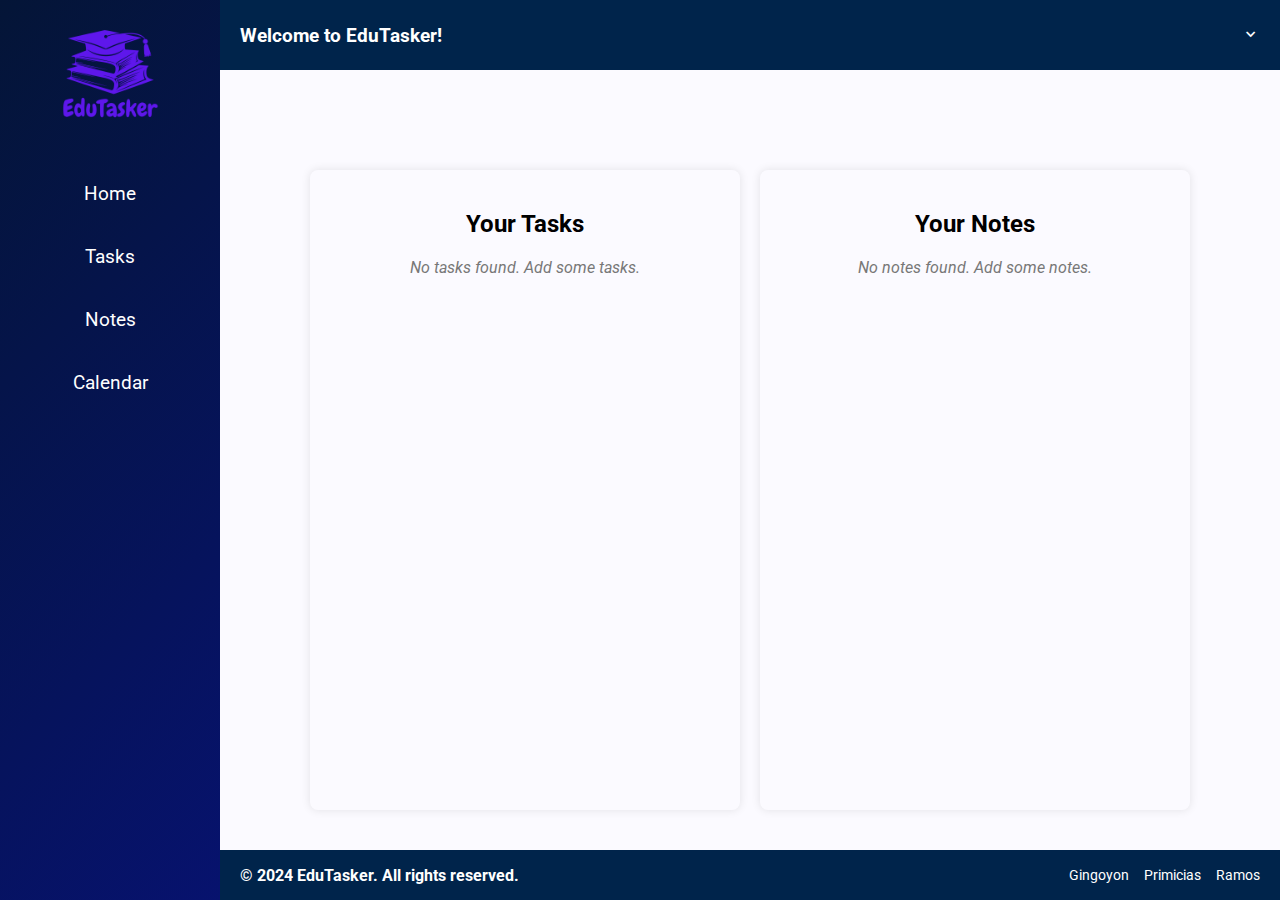
<file: index.html>
<!DOCTYPE html>
<html lang="en">
<head>
    <meta charset="UTF-8">
    <meta name="viewport" content="width=device-width, initial-scale=1.0">
    <title>EduTasker</title>
    <link rel="stylesheet" href="https://unpkg.com/boxicons@latest/css/boxicons.min.css">
    <link href="https://fonts.googleapis.com/css2?family=Roboto:wght@400;500;700&display=swap" rel="stylesheet">
    <link rel="stylesheet" href="css/index.css">
    <script type="text/javascript" src="js/main.js"></script>
</head>

<body>

    <!---------- Left Header ---------->
    <header class="left-header">
        <a class="logo">
            <img src="pic/edutasker.png">
        </a>

        <ul class="navbar">
            <li><a href="#home">Home</a></li>
            <li><a href="tasks.html">Tasks</a></li>
            <li><a href="notes.html">Notes</a></li>
            <li><a href="calendar.html">Calendar</a></li>
        </ul>
    </header>

    <!---------- Top Header ---------->
    <header class="top-header">
        <div class="welcome-message">
            <h1>Welcome to EduTasker!</h1>
        </div>
        <div class="user-menu">
            <div class="user-dropdown">
                <span class="username">
                  <?php
                  session_start();
                  echo isset($_SESSION['username']) ? htmlspecialchars($_SESSION['username']) : 'Guest';
                  ?>
                  <i class='bx bx-chevron-down'></i>
                </span>
                <ul class="dropdown-menu">
                    <li><a href="settings.html">Settings</a></li>
                    <li><a href="logout.php">Logout</a></li>
                </ul>
            </div>
        </div>
    </header>

    <!---------- Content ---------->
    <div class="content-wrapper">
        <!-- Your Tasks Container -->
        <div class="task-list">
            <h2>Your Tasks</h2>
            <ul id="taskDisplay">
                <!-- Tasks will appear here -->
                <li id="noTasksMessage">No tasks found. Add some tasks.</li>
            </ul>
        </div>
    
        <!-- Your Notes Container -->
        <div class="note-list">
            <h2>Your Notes</h2>
            <ul id="noteDisplay">
                <!-- Notes will appear here -->
                <li id="noNotesMessage">No notes found. Add some notes.</li>
            </ul>
        </div>
    </div>
    

    <!---------- Footer ---------->
    <footer class="top-footer">
        <div class="footer-message">
            <h1>&copy; 2024 EduTasker. All rights reserved.</h1>
        </div>
        <div class="footer-names">
            <a>Gingoyon</a>
            <a>Primicias</a>
            <a>Ramos</a>
        </div>
    </footer>
    
</body>
</html>
</file>
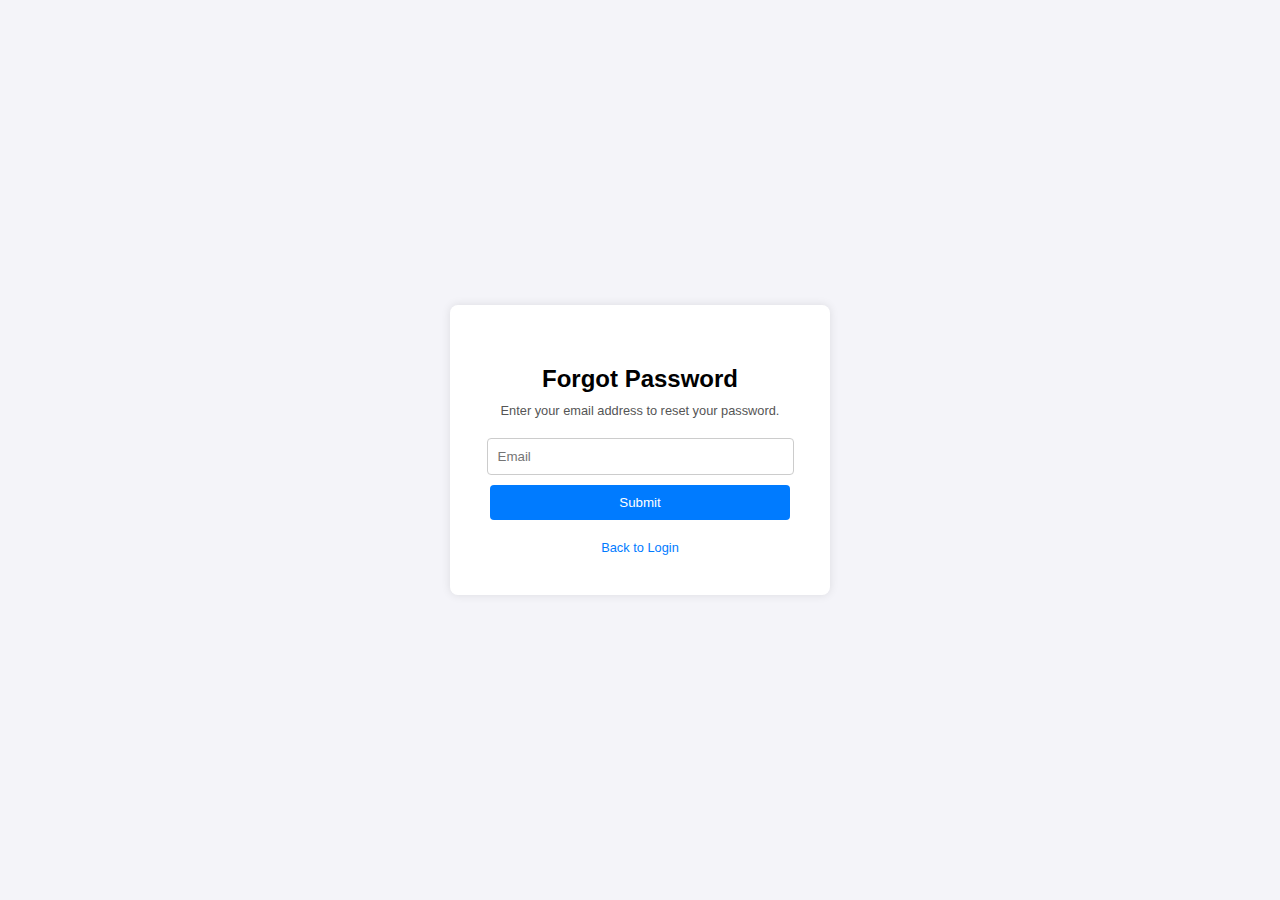
<file: forgot.html>
<!DOCTYPE html>
<html lang="en">
<head>
  <meta charset="UTF-8">
  <meta name="viewport" content="width=device-width, initial-scale=1.0">
  <title>Forgot Password - EduTasker</title>
  <link rel="stylesheet" href="css/forgot.css">
</head>
<body>
  <div class="login-container">
    <h2>Forgot Password</h2>
    <p>Enter your email address to reset your password.</p>
    <form action="forgot_password.php" method="POST">
      <input type="email" name="email" placeholder="Email" required>
      <button type="submit">Submit</button>
    </form>
    <p><a href="login.html">Back to Login</a></p>
  </div>
</body>
</html>
</file>
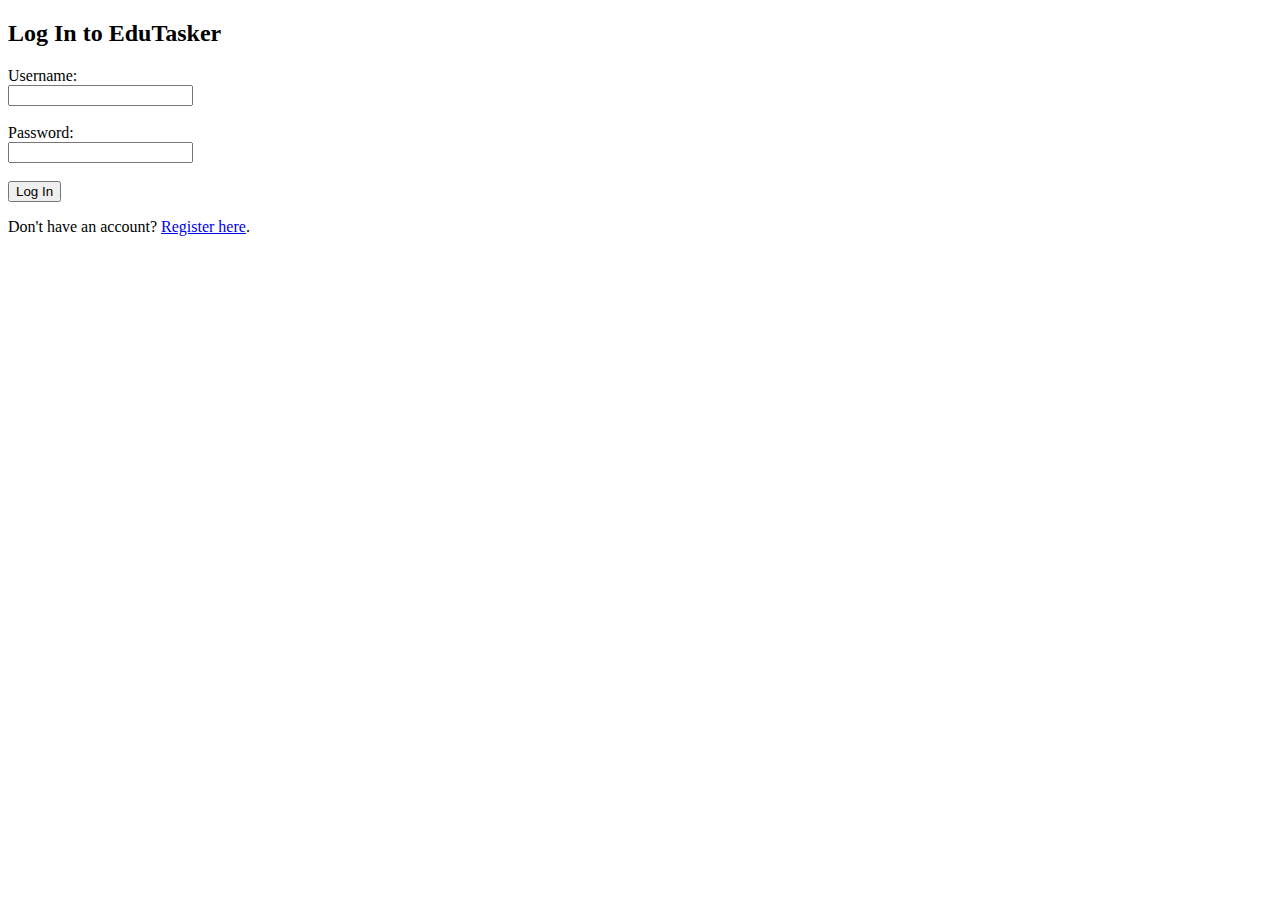
<file: login.html>
<!DOCTYPE html>
<html lang="en">
<head>
    <meta charset="UTF-8">
    <meta name="viewport" content="width=device-width, initial-scale=1.0">
    <title>Login - EduTasker</title>
</head>
<body>
    <h2>Log In to EduTasker</h2>
    <form action="php/login.php" method="POST">
        <label for="username">Username:</label><br>
        <input type="text" id="username" name="username" required><br><br>

        <label for="password">Password:</label><br>
        <input type="password" id="password" name="password" required><br><br>

        <button type="submit">Log In</button>
    </form>
    <p>Don't have an account? <a href="register.html">Register here</a>.</p>
</body>
</html>
</file>
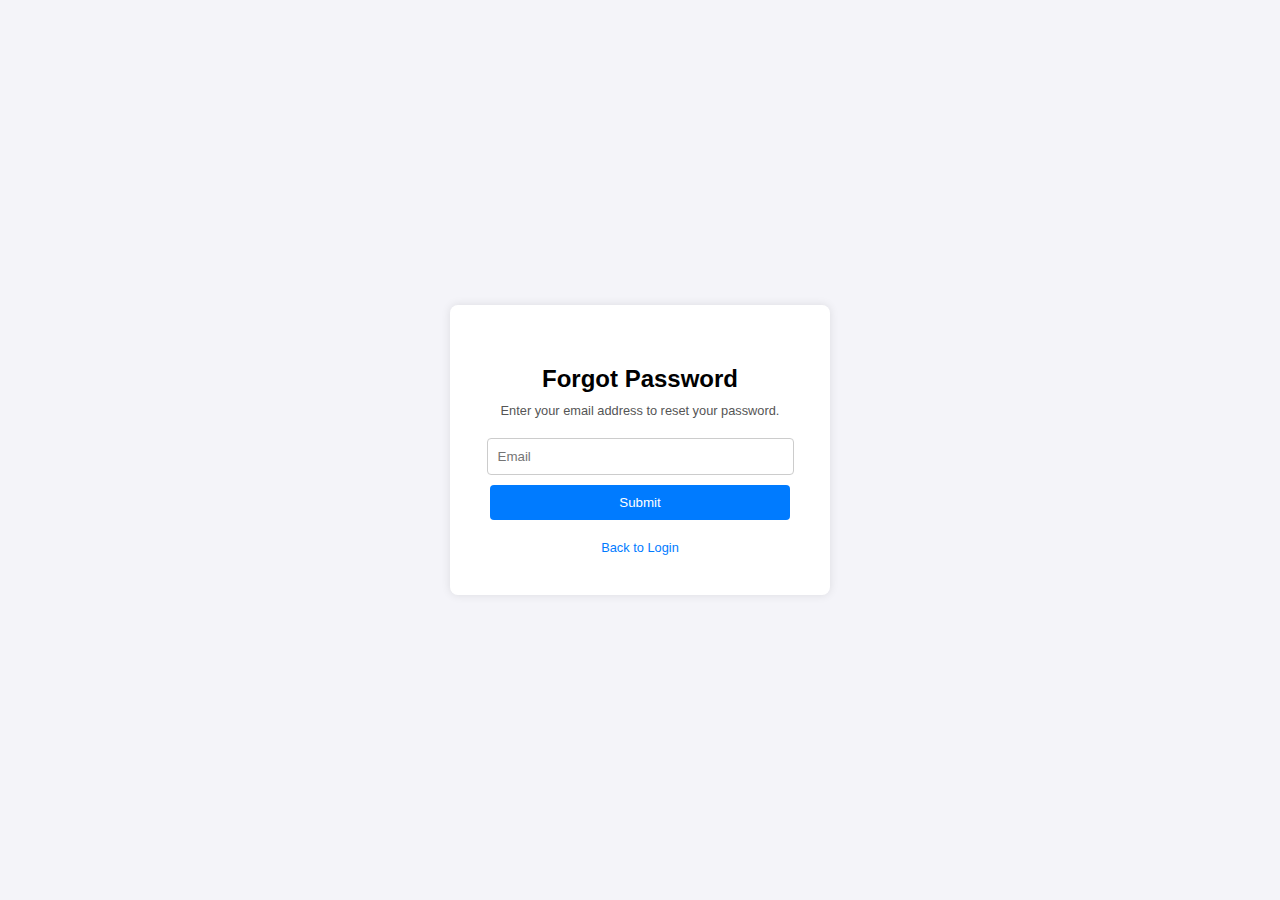
<file: LR_Forgot.html>
<!DOCTYPE html>
<html lang="en">
<head>
  <meta charset="UTF-8">
  <meta name="viewport" content="width=device-width, initial-scale=1.0">
  <title>Forgot Password - EduTasker</title>
  <link rel="stylesheet" href="css/LR_Forgot.css">
</head>
<body>
  <div class="login-container">
    <h2>Forgot Password</h2>
    <p>Enter your email address to reset your password.</p>
    <form action="LR_Forgot.php" method="POST">
      <input type="email" name="email" placeholder="Email" required>
      <button type="submit">Submit</button>
    </form>
    <p><a href="LR_Login.html">Back to Login</a></p>
  </div>
</body>
</html>
</file>
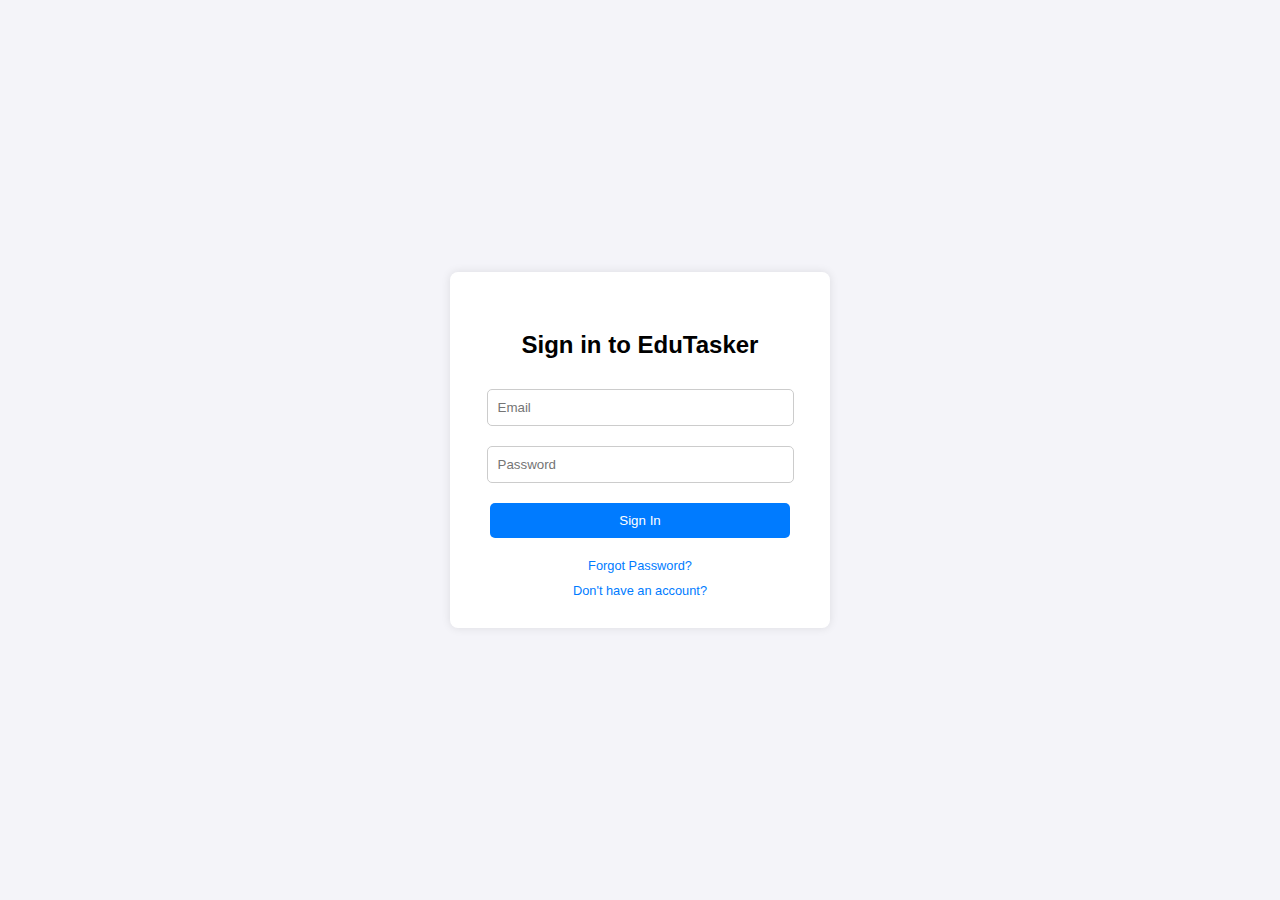
<file: LR_Login.html>
<!DOCTYPE html>
<html lang="en">
<head>
  <meta charset="UTF-8">
  <meta name="viewport" content="width=device-width, initial-scale=1.0">
  <title>Login - EduTasker</title>
  <link rel="stylesheet" href="css/LR_Login.css">
</head>
<body>
  <div class="login-container">
    <h2>Sign in to EduTasker</h2>
    <form action="LR_Login.php" method="POST">
      <input type="email" name="email" placeholder="Email" required>
      <input type="password" name="password" placeholder="Password" required>
      <button type="submit">Sign In</button>
    </form>
    <a href="LR_Forgot.html">Forgot Password?</a>
    <a href="LR_Register.html">Don't have an account?</a>
  </div>
</body>
</html>
</file>
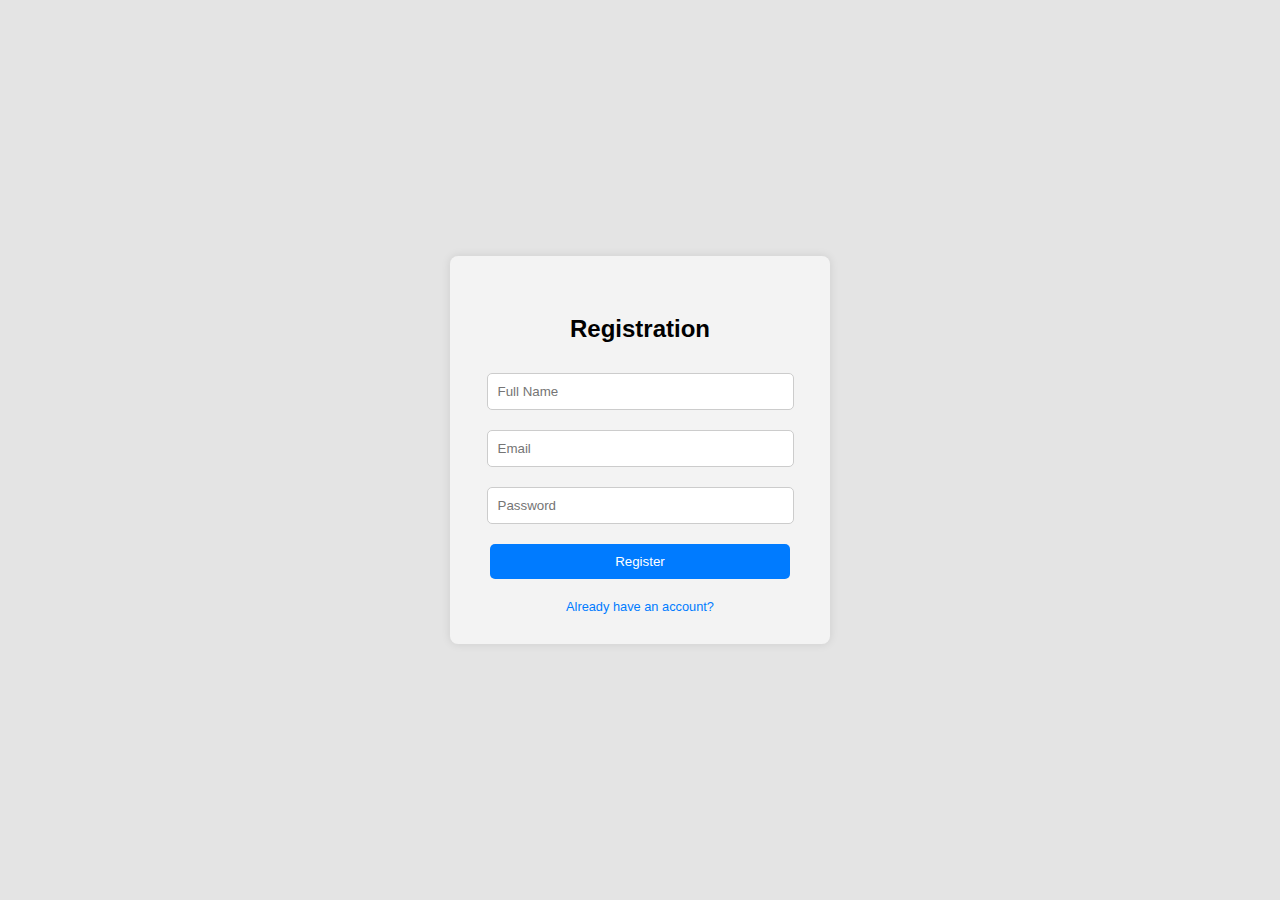
<file: LR_Register.html>
<!DOCTYPE html>
<html lang="en">
<head>
  <meta charset="UTF-8">
  <meta name="viewport" content="width=device-width, initial-scale=1.0">
  <title>Register - EduTasker</title>
  <link rel="stylesheet" href="css/LR_Register.css">
</head>
<body>
  <div class="login-container">
    <h2>Registration</h2>
    <form action="LR_Register.php" method="POST">
      <input type="text" name="name" placeholder="Full Name" required>
      <input type="email" name="email" placeholder="Email" required>
      <input type="password" name="password" placeholder="Password" required>
      <button type="submit">Register</button>
    </form>
    <a href="LR_Login.html">Already have an account?</a>
  </div>
</body>
</html>
</file>
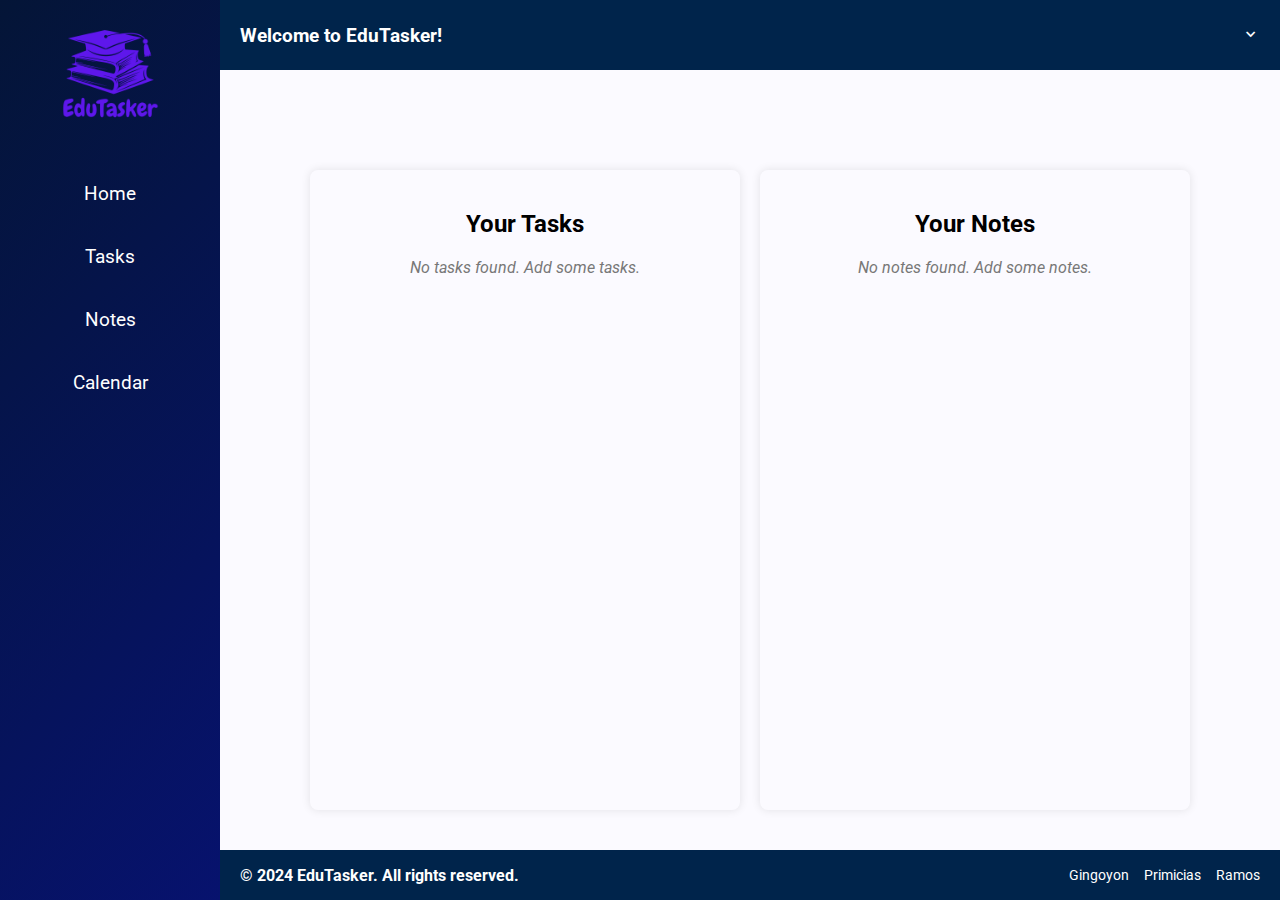
<file: MAIN_Index.html>
<!DOCTYPE html>
<html lang="en">
<head>
    <meta charset="UTF-8">
    <meta name="viewport" content="width=device-width, initial-scale=1.0">
    <title>EduTasker</title>
    <link rel="stylesheet" href="https://unpkg.com/boxicons@latest/css/boxicons.min.css">
    <link href="https://fonts.googleapis.com/css2?family=Roboto:wght@400;500;700&display=swap" rel="stylesheet">
    <link rel="stylesheet" href="css/MAIN_Index.css">
    <script type="text/javascript" src="js/main.js"></script>
</head>

<body>

    <!---------- Left Header ---------->

    <header class="left-header">
        <a class="logo">
            <img src="pic/edutasker.png">
        </a>

        <ul class="navbar">
            <li><a href="#home">Home</a></li>
            <li><a href="MAIN_Tasks.html">Tasks</a></li>
            <li><a href="MAIN_Notes.html">Notes</a></li>
            <li><a href="MAIN_Calendar.html">Calendar</a></li>
        </ul>
    </header>

    <!---------- Top Header ---------->

    <header class="top-header">
        <div class="welcome-message">
            <h1>Welcome to EduTasker!</h1>
        </div>
        <div class="user-menu">
            <div class="user-dropdown">
                <span class="username">
                  <?php
                  session_start();
                  echo isset($_SESSION['username']) ? htmlspecialchars($_SESSION['username']) : 'Guest';
                  ?>
                  <i class='bx bx-chevron-down'></i>
                </span>
                <ul class="dropdown-menu">
                    <li><a href="MAIN_Settings.html">Settings</a></li>
                    <li><a href="MAIN_Logout.php">Logout</a></li>
                </ul>
            </div>
        </div>
    </header>

    <!---------- Content ---------->

    <div class="content-wrapper">
        <!-- Your Tasks Container -->
        <div class="task-list">
            <h2>Your Tasks</h2>
            <ul id="taskDisplay">
                <!-- Tasks will appear here -->
                <li id="noTasksMessage">No tasks found. Add some tasks.</li>
            </ul>
        </div>
    
        <!-- Your Notes Container -->

        <div class="note-list">
            <h2>Your Notes</h2>
            <ul id="noteDisplay">
                <!-- Notes will appear here -->
                <li id="noNotesMessage">No notes found. Add some notes.</li>
            </ul>
        </div>
    </div>
    

    <!---------- Footer ---------->
    
    <footer class="top-footer">
        <div class="footer-message">
            <h1>&copy; 2024 EduTasker. All rights reserved.</h1>
        </div>
        <div class="footer-names">
            <a>Gingoyon</a>
            <a>Primicias</a>
            <a>Ramos</a>
        </div>
    </footer>
    
</body>
</html>
</file>
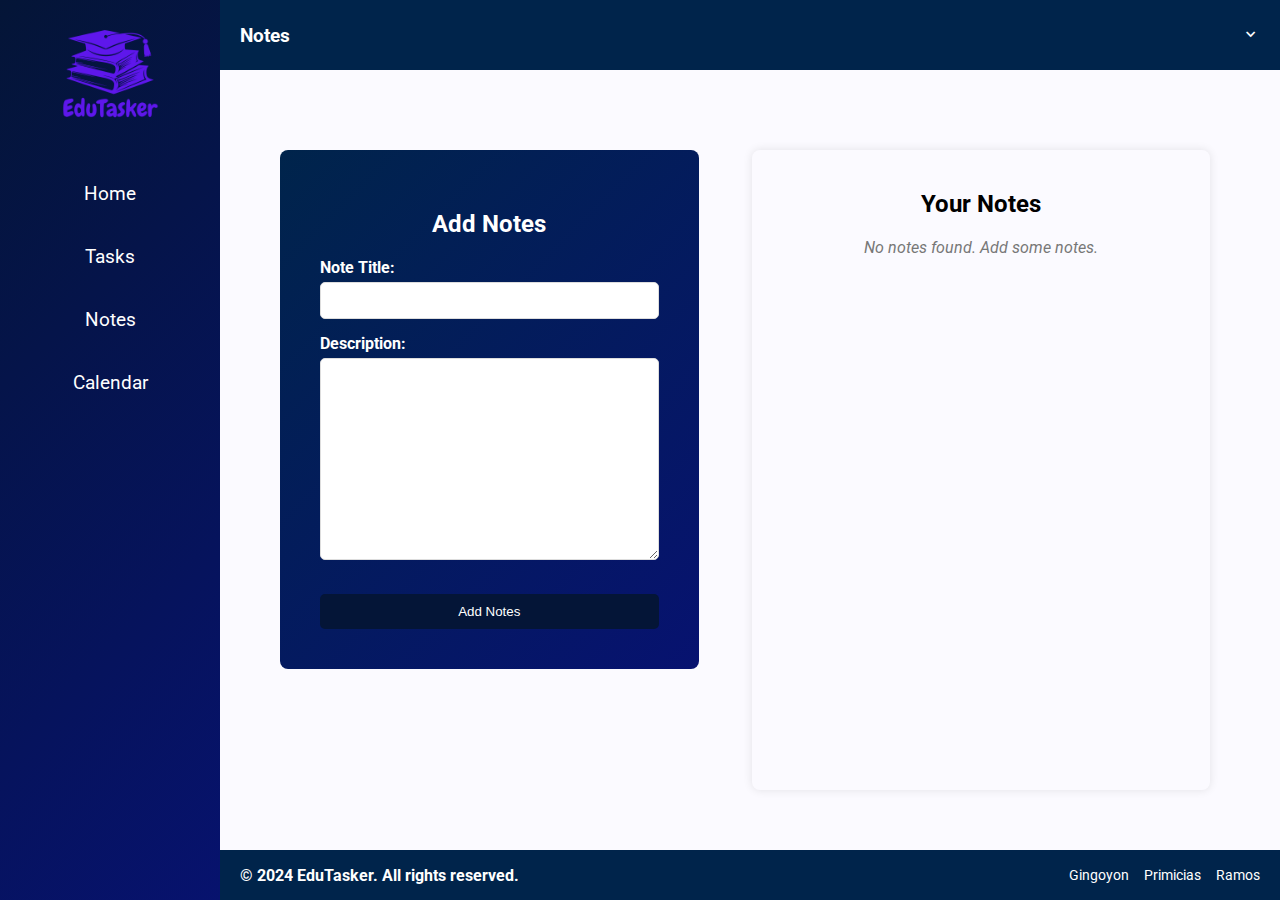
<file: MAIN_Notes.html>
<!DOCTYPE html>
<html lang="en">
<head>
    <meta charset="UTF-8">
    <meta name="viewport" content="width=device-width, initial-scale=1.0">
    <title>Manage Notes</title>
    <link rel="stylesheet" href="https://unpkg.com/boxicons@latest/css/boxicons.min.css">
    <link href="https://fonts.googleapis.com/css2?family=Roboto:wght@400;500;700&display=swap" rel="stylesheet">
    <link rel="stylesheet" href="css/MAIN_Notes.css">
    <script type="text/javascript" src="js/main.js"></script>
</head>

<body>

    <!---------- Left Header ---------->

    <header class="left-header">
        <a class="logo">
            <img src="pic/edutasker.png">
        </a>

        <ul class="navbar">
            <li><a href="MAIN_Index.html">Home</a></li>
            <li><a href="MAIN_Tasks.html">Tasks</a></li>
            <li><a href="MAIN_Notes.html">Notes</a></li>
            <li><a href="MAIN_Calendar.html">Calendar</a></li>
        </ul>
    </header>

    <!---------- Top Header ---------->

    <header class="top-header">
        <div class="welcome-message">
            <h1>Notes</h1>
        </div>
        <div class="user-menu">
            <div class="user-dropdown">
                <span class="username">
                  <?php
                  session_start();
                  echo isset($_SESSION['username']) ? htmlspecialchars($_SESSION['username']) : 'Guest';
                  ?>
                  <i class='bx bx-chevron-down'></i>
                </span>
                <ul class="dropdown-menu">
                    <li><a href="MAIN_Settings.html">Settings</a></li>
                    <li><a href="MAIN_Logout.php">Logout</a></li>
                </ul>
            </div>
        </div>
    </header>

    <!---------- Notes ---------->

    <div class="content-wrapper">
        <div class="note-container">
            <div class="note-form">
                <h2>Add Notes</h2>
                
                <!-- Notes -->
                <form id="noteForm">
                    <label for="noteTitle">Note Title:</label>
                    <input type="text" id="noteTitle" required>
    
                    <label for="noteDescription">Description:</label>
                    <textarea id="noteDescription" rows="12" required></textarea>
    
                    <button type="submit">Add Notes</button>
                </form>
            </div>
    
            <div class="note-list">
                <h2>Your Notes</h2>
                <ul id="noteDisplay">
                    <!-- Notes will appear here -->
                    <li id="noNotesMessage">No notes found. Add some notes.</li>
                </ul>
            </div>
        </div>
    </div>
    
    <!---------- Footer ---------->
    
    <footer class="top-footer">
        <div class="footer-message">
            <h1>&copy; 2024 EduTasker. All rights reserved.</h1>
        </div>
        <div class="footer-names">
            <a>Gingoyon</a>
            <a>Primicias</a>
            <a>Ramos</a>
        </div>
    </footer>
    
</body>
</html>
</file>
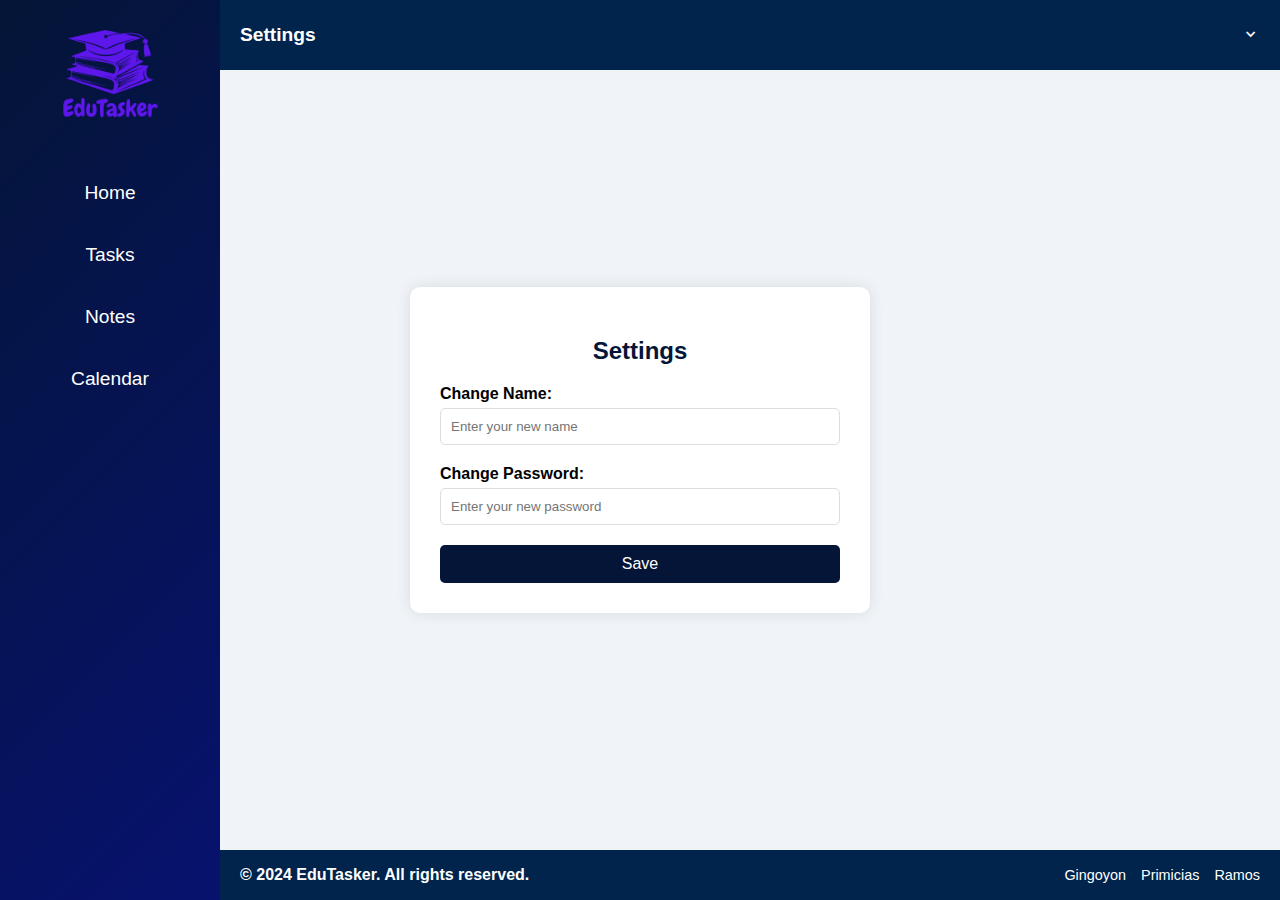
<file: MAIN_Settings.html>
<!DOCTYPE html>
<html lang="en">
<head>
    <meta charset="UTF-8">
    <meta name="viewport" content="width=device-width, initial-scale=1.0">
    <title>Settings</title>
    <link rel="stylesheet" href="https://unpkg.com/boxicons@latest/css/boxicons.min.css">
    <link href="https://fonts.googleapis.com/css2?family=Roboto:wght@400;500;700&display=swap" rel="stylesheet">
    <link rel="stylesheet" href="css/MAIN_Settings.css">
    <script type="text/javascript" src="js/main.js"></script>
</head>

<body>

    <!---------- Left Header ---------->

    <header class="left-header">
        <a class="logo">
            <img src="pic/edutasker.png">
        </a>

        <ul class="navbar">
            <li><a href="MAIN_Index.html">Home</a></li>
            <li><a href="MAIN_Tasks.html">Tasks</a></li>
            <li><a href="MAIN_Notes.html">Notes</a></li>
            <li><a href="MAIN_Calendar.html">Calendar</a></li>
        </ul>
    </header>

    <!---------- Top Header ---------->

    <header class="top-header">
        <div class="welcome-message">
            <h1>Settings</h1>
        </div>
        <div class="user-menu">
            <div class="user-dropdown">
                <span class="username">
                  <?php
                  session_start();
                  echo isset($_SESSION['username']) ? htmlspecialchars($_SESSION['username']) : 'Guest';
                  ?>
                  <i class='bx bx-chevron-down'></i>
                </span>
                <ul class="dropdown-menu">
                    <li><a href="MAIN_Settings.html">Settings</a></li>
                    <li><a href="MAIN_Logout.php">Logout</a></li>
                </ul>
            </div>
        </div>
    </header>

    <div class="settings-container">
        <h2>Settings</h2>
        <form id="settingsForm">
            <div class="form-group">
                <label for="name">Change Name:</label>
                <input type="text" id="name" placeholder="Enter your new name" required>
            </div>

            <div class="form-group">
                <label for="password">Change Password:</label>
                <input type="password" id="password" placeholder="Enter your new password" required>
            </div>

            <button type="submit" class="save-button">Save</button>
        </form>
    </div>

    
    
    <!---------- Footer ---------->
    
    <footer class="top-footer">
        <div class="footer-message">
            <h1>&copy; 2024 EduTasker. All rights reserved.</h1>
        </div>
        <div class="footer-names">
            <a>Gingoyon</a>
            <a>Primicias</a>
            <a>Ramos</a>
        </div>
    </footer>
    
</body>
</html>
</file>
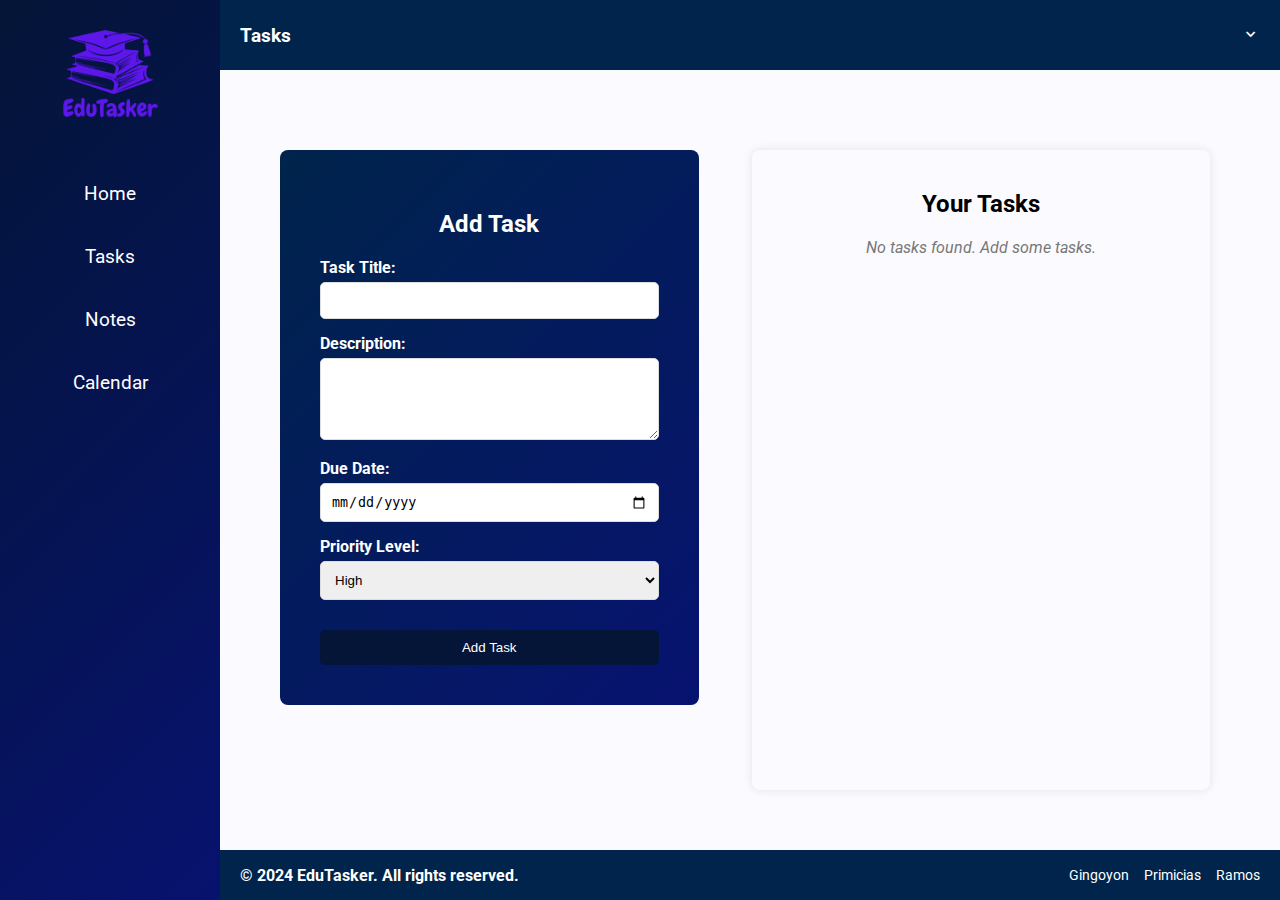
<file: MAIN_Tasks.html>
<!DOCTYPE html>
<html lang="en">
<head>
    <meta charset="UTF-8">
    <meta name="viewport" content="width=device-width, initial-scale=1.0">
    <title>Manage Tasks</title>
    <link rel="stylesheet" href="https://unpkg.com/boxicons@latest/css/boxicons.min.css">
    <link href="https://fonts.googleapis.com/css2?family=Roboto:wght@400;500;700&display=swap" rel="stylesheet">
    <link rel="stylesheet" href="css/MAIN_Tasks.css">
    <script type="text/javascript" src="js/main.js"></script>
</head>

<body>

    <!---------- Left Header ---------->

    <header class="left-header">
        <a class="logo">
            <img src="pic/edutasker.png">
        </a>

        <ul class="navbar">
            <li><a href="MAIN_Index.html">Home</a></li>
            <li><a href="MAIN_Tasks.html">Tasks</a></li>
            <li><a href="MAIN_Notes.html">Notes</a></li>
            <li><a href="MAIN_Calendar.html">Calendar</a></li>
        </ul>
    </header>

    <!---------- Top Header ---------->

    <header class="top-header">
        <div class="welcome-message">
            <h1>Tasks</h1>
        </div>
        <div class="user-menu">
            <div class="user-dropdown">
                <span class="username">
                  <?php
                  session_start();
                  echo isset($_SESSION['username']) ? htmlspecialchars($_SESSION['username']) : 'Guest';
                  ?>
                  <i class='bx bx-chevron-down'></i>
                </span>
                <ul class="dropdown-menu">
                    <li><a href="MAIN_Settings.html">Settings</a></li>
                    <li><a href="MAIN_Logout.php">Logout</a></li>
                </ul>
            </div>
        </div>
    </header>

    <!---------- Tasks ---------->

    <div class="content-wrapper">
        <div class="task-container">
            <div class="task-form">
                <h2>Add Task</h2>
                
                <!-- Task Form -->

                <form id="taskForm">
                    <label for="taskTitle">Task Title:</label>
                    <input type="text" id="taskTitle" required>
    
                    <label for="taskDescription">Description:</label>
                    <textarea id="taskDescription" rows="4" required></textarea>
    
                    <label for="dueDate">Due Date:</label>
                    <input type="date" id="dueDate" required>
    
                    <label for="priority">Priority Level:</label>
                    <select id="priority" required>
                        <option value="Low">High</option>
                        <option value="Medium">Medium</option>
                        <option value="High">Low</option>
                    </select>
    
                    <button type="submit">Add Task</button>
                </form>
            </div>
    
            <div class="task-list">
                <h2>Your Tasks</h2>
                <ul id="taskDisplay">
                    <!-- Tasks will appear here -->
                    <li id="noTasksMessage">No tasks found. Add some tasks.</li>
                </ul>
            </div>
        </div>
    </div>
    
    <!---------- Footer ---------->

    <footer class="top-footer">
        <div class="footer-message">
            <h1>&copy; 2024 EduTasker. All rights reserved.</h1>
        </div>
        <div class="footer-names">
            <a>Gingoyon</a>
            <a>Primicias</a>
            <a>Ramos</a>
        </div>
    </footer>
    
</body>
</html>
</file>
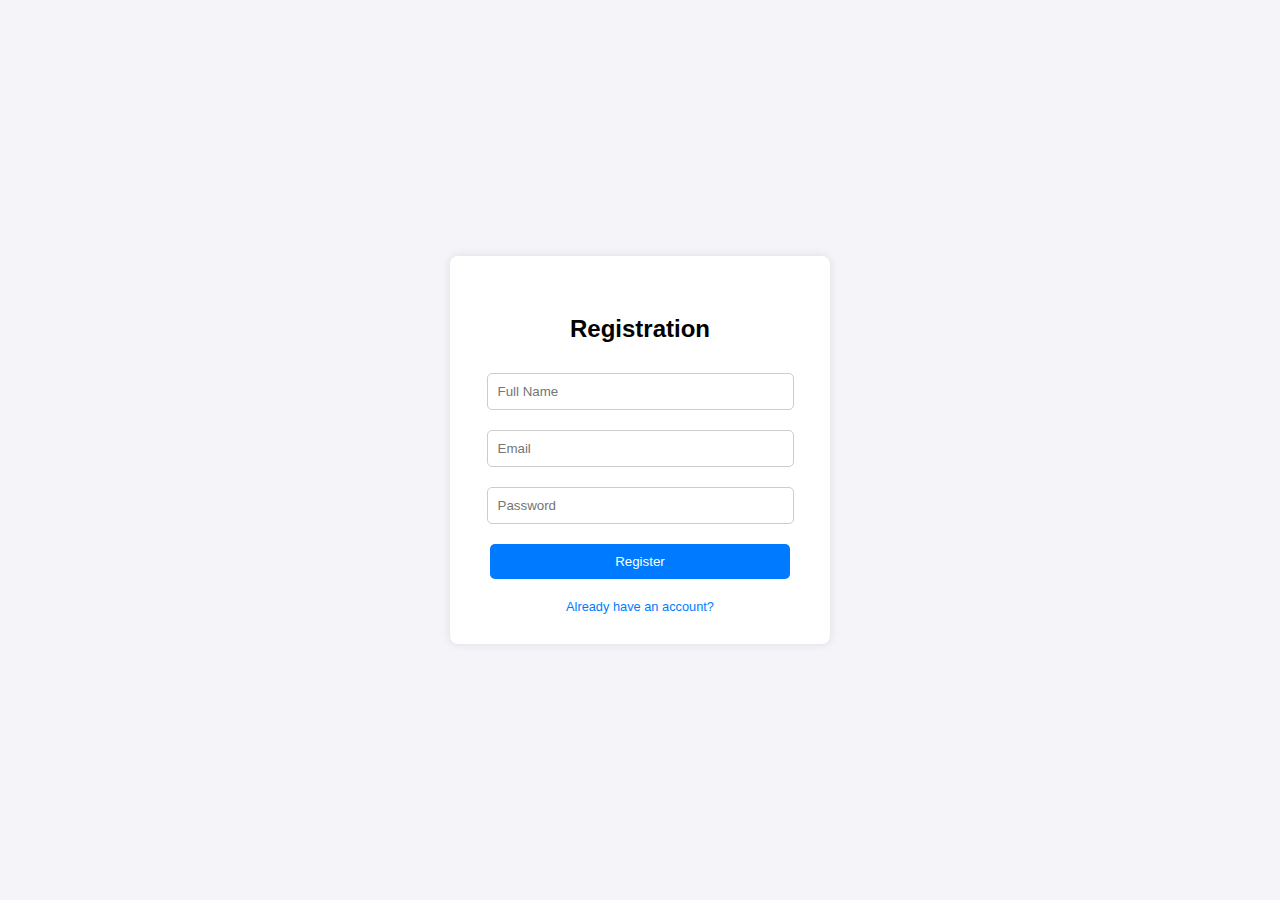
<file: register.html>
<!DOCTYPE html>
<html lang="en">
<head>
  <meta charset="UTF-8">
  <meta name="viewport" content="width=device-width, initial-scale=1.0">
  <title>Register - EduTasker</title>
  <link rel="stylesheet" href="css/register.css">
</head>
<body>
  <div class="login-container">
    <h2>Registration</h2>
    <form action="register.php" method="POST">
      <input type="text" name="name" placeholder="Full Name" required>
      <input type="email" name="email" placeholder="Email" required>
      <input type="password" name="password" placeholder="Password" required>
      <button type="submit">Register</button>
    </form>
    <a href="login.html">Already have an account?</a>
  </div>
</body>
</html>
</file>
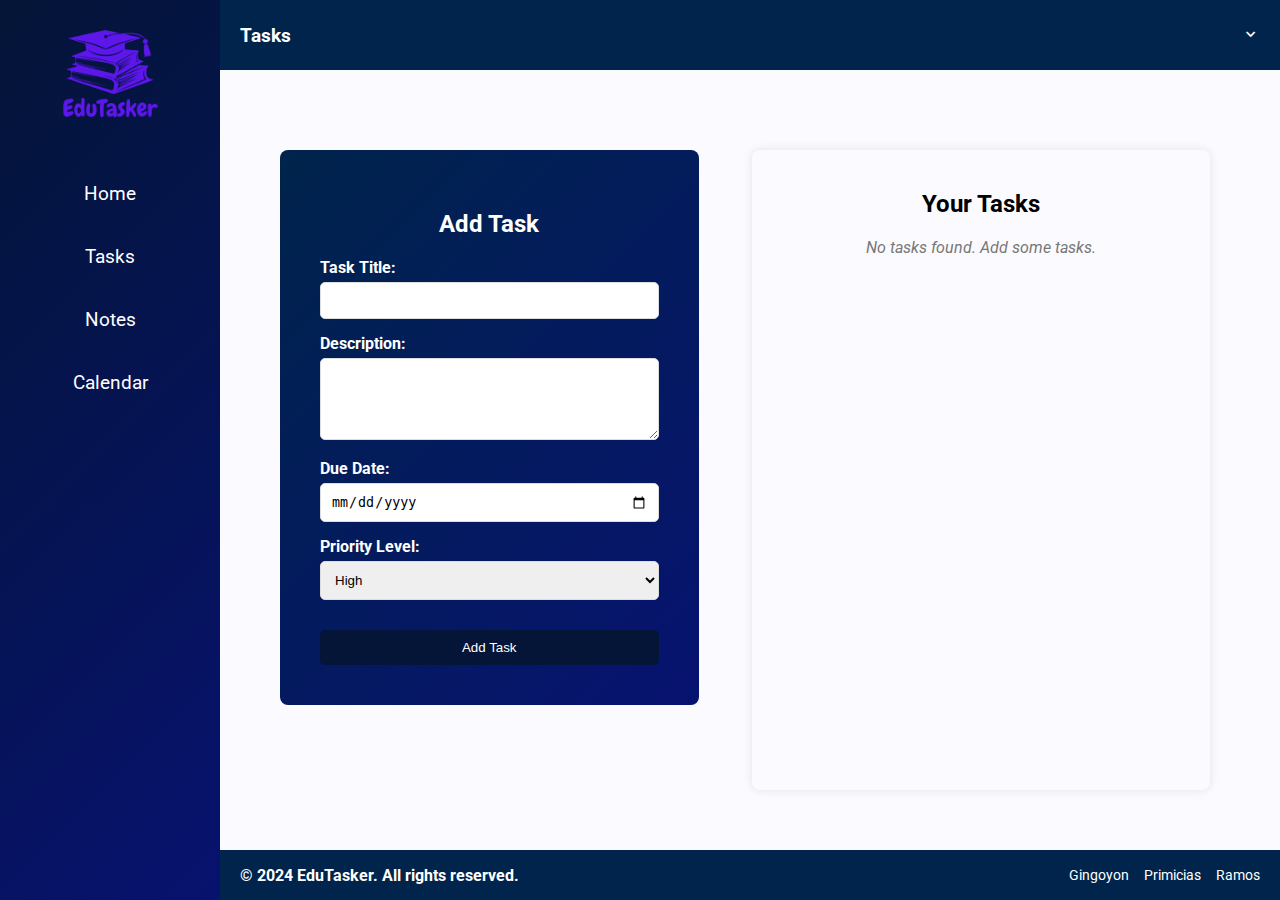
<file: tasks.html>
<!DOCTYPE html>
<html lang="en">
<head>
    <meta charset="UTF-8">
    <meta name="viewport" content="width=device-width, initial-scale=1.0">
    <title>Manage Tasks</title>
    <link rel="stylesheet" href="https://unpkg.com/boxicons@latest/css/boxicons.min.css">
    <link href="https://fonts.googleapis.com/css2?family=Roboto:wght@400;500;700&display=swap" rel="stylesheet">
    <link rel="stylesheet" href="css/tasks.css">
    <script type="text/javascript" src="js/main.js"></script>
</head>

<body>

    <!---------- Left Header ---------->

    <header class="left-header">
        <a class="logo">
            <img src="pic/edutasker.png">
        </a>

        <ul class="navbar">
            <li><a href="index.html">Home</a></li>
            <li><a href="tasks.html">Tasks</a></li>
            <li><a href="notes.html">Notes</a></li>
            <li><a href="calendar.html">Calendar</a></li>
        </ul>
    </header>

    <!---------- Top Header ---------->

    <header class="top-header">
        <div class="welcome-message">
            <h1>Tasks</h1>
        </div>
        <div class="user-menu">
            <div class="user-dropdown">
                <span class="username">
                  <?php
                  session_start();
                  echo isset($_SESSION['username']) ? htmlspecialchars($_SESSION['username']) : 'Guest';
                  ?>
                  <i class='bx bx-chevron-down'></i>
                </span>
                <ul class="dropdown-menu">
                    <li><a href="settings.html">Settings</a></li>
                    <li><a href="logout.php">Logout</a></li>
                </ul>
            </div>
        </div>
    </header>

    <!---------- Tasks ---------->
    <div class="content-wrapper">
        <div class="task-container">
            <div class="task-form">
                <h2>Add Task</h2>
                
                <!-- Task Form -->
                <form id="taskForm">
                    <label for="taskTitle">Task Title:</label>
                    <input type="text" id="taskTitle" required>
    
                    <label for="taskDescription">Description:</label>
                    <textarea id="taskDescription" rows="4" required></textarea>
    
                    <label for="dueDate">Due Date:</label>
                    <input type="date" id="dueDate" required>
    
                    <label for="priority">Priority Level:</label>
                    <select id="priority" required>
                        <option value="Low">High</option>
                        <option value="Medium">Medium</option>
                        <option value="High">Low</option>
                    </select>
    
                    <button type="submit">Add Task</button>
                </form>
            </div>
    
            <div class="task-list">
                <h2>Your Tasks</h2>
                <ul id="taskDisplay">
                    <!-- Tasks will appear here -->
                    <li id="noTasksMessage">No tasks found. Add some tasks.</li>
                </ul>
            </div>
        </div>
    </div>
    
    <!---------- Footer ---------->
    <footer class="top-footer">
        <div class="footer-message">
            <h1>&copy; 2024 EduTasker. All rights reserved.</h1>
        </div>
        <div class="footer-names">
            <a>Gingoyon</a>
            <a>Primicias</a>
            <a>Ramos</a>
        </div>
    </footer>
    
</body>
</html>
</file>
<file: css/index.css>
body {
  margin: 0;
  font-family: 'Roboto', sans-serif;
  background-color: #fbfaff;
}

/*----------LEFT HEADER----------*/
.left-header {
  position: fixed;
  top: 0;
  left: 0;
  width: 220px;
  height: 100%;
  background: linear-gradient(135deg, #041537, #071270);
  display: flex;
  flex-direction: column;
  align-items: center;
  padding: 20px 0;
  color: white;
}

.left-header a.logo img {
  max-width: 200px;
  max-height: 200px;
  margin-bottom: 10px;
  object-fit: contain;
}

/*----------LH NAVIGATION BAR----------*/
.navbar {
  list-style: none;
  padding: 0;
  width: 100%;
  text-align: center;
  margin: 15px 0;
}

.navbar a {
  color: white;
  text-decoration: none;
  font-size: 18px;
  padding: 20px 0;
  display: block;
  transition: 0.5s;
  border-radius: 1rem;
  font-size: 1.2rem;
}

.navbar a:hover {
  background-color: #071270;
  transform: scale(0.9) translateZ(5px);
  transition: .2s;
}

/*----------TOP HEADER----------*/
.top-header {
  position: fixed;
  top: 0;
  left: 220px; /*----------LH SPACE----------*/
  right: 0;
  height: 70px;
  background-color: #00244b;
  display: flex;
  justify-content: space-between;
  align-items: center;
  padding: 0 20px;
  color: white;
}

.top-header h1 {
  font-size: 1.2rem;
  margin: 0;
}

.top-header .user-menu {
  position: relative;
}

/*----------DROP DOWN----------*/
.user-dropdown {
  cursor: pointer;
  font-size: 1.2rem;
  display: flex;
  align-items: center;
  position: relative;
}

.user-dropdown i {
  margin-left: 5px;
}

.dropdown-menu {
  display: none;
  position: absolute;
  top: 100%; /* Position below the username */
  right: 0;
  background-color: white;
  color: black;
  list-style: none;
  padding: 10px 0;
  box-shadow: 0 4px 8px rgba(0, 0, 0, 0.1);
  width: 150px;
  border-radius: 5px;
  z-index: 50;
}

.dropdown-menu li a {
  text-align: center;
  text-decoration: none;
  color: black;
  padding: 10px;
  display: block;
  font-size: 14px;
}

.dropdown-menu li a:hover {
  background-color: #f4f4f9;
}

.dropdown-menu.show {
  display: block;
}

/*----------FOOTER----------*/
.top-footer {
  position: fixed;
  bottom: 0;
  left: 220px;
  right: 0;
  height: 50px;
  background-color: #00244b;
  display: flex;
  justify-content: space-between;
  align-items: center;
  padding: 0 20px;
  color: white;
}

.top-footer h1 {
  font-size: 1rem;
  margin: 0;
}

.footer-names {
  display: flex;
  gap: 15px;
}

.footer-names a {
  color: white;
  text-decoration: none;
  font-size: 0.9rem;
}










/*----------CONTAINERS----------*/
.content-wrapper {
  margin-left: 220px;
  margin-top: 80px;
  padding: 90px;
  display: flex; /* Flexbox for horizontal alignment */
  justify-content: space-between; /* Space between tasks and notes */
  gap: 20px; /* Adds space between containers */
}

/*----------TASK LIST CONTAINER----------*/
.task-list {
  width: 45%; /* Adjust to balance width between task and note lists */
  background-color: #fbfaff;
  padding: 20px;
  border-radius: 8px;
  box-shadow: 0 0 10px rgba(0, 0, 0, 0.1);
  min-height: 600px; /* Ensures task list is taller */
  max-height: 100vh; /* Keeps it manageable within the viewport */
  overflow-y: auto; /* Scroll if tasks overflow */
}

/*----------NOTES LIST CONTAINER----------*/
.note-list {
  width: 45%; /* Same width as task list for symmetry */
  background-color: #fbfaff;
  padding: 20px;
  border-radius: 8px;
  box-shadow: 0 0 10px rgba(0, 0, 0, 0.1);
  min-height: 600px; /* Ensures note list is taller */
  max-height: 100vh; /* Keeps it manageable within the viewport */
  overflow-y: auto; /* Scroll if notes overflow */
}

.task-list h2 {
  text-align: center;
  margin-bottom: 20px;
}

.note-list h2 {
  text-align: center;
  margin-bottom: 20px;
}

/*----------LISTS ITEMS----------*/
#noTasksMessage {
  color: #777;
  font-style: italic;
  text-align: center;
  margin-top: 20px;
}

#noNotesMessage {
  color: #777;
  font-style: italic;
  text-align: center;
  margin-top: 20px;
}

#taskDisplay{
  list-style: none;
  padding: 0;
}

#noteDisplay {
  list-style: none;
  padding: 0;
}

.task-item
.note-item {
  background-color: #f9f9f9;
  margin: 15px 0;
  padding: 15px;
  border-radius: 8px;
  box-shadow: 0 0 5px rgba(0, 0, 0, 0.1);
}

.task-item h3
.note-item h3 {
  margin-top: 0;
  color: #041537;
}

.task-item p
.note-item p {
  color: #333;
}

.task-item strong
.note-item strong {
  color: #00244b;
}
</file>
<file: css/forgot.css>
body {
    font-family: Arial, sans-serif;
    background-color: #f4f4f9;
    margin: 0;
    padding: 0;
    display: flex;
    justify-content: center;
    align-items: center;
    height: 100vh;
  }
  
  .login-container {
    background-color: white;
    padding: 40px;
    border-radius: 8px;
    box-shadow: 0 0 10px rgba(0, 0, 0, 0.1);
    width: 300px;
    text-align: center;
  }
  
  h2 {
    margin-bottom: 10px;
  }
  
  p {
    margin: 10px 0;
    color: #555;
    font-size: 0.8rem;
  }
  
  input[type="email"] {
    width: 95%;
    padding: 10px;
    margin: 10px -10px;
    border: 1px solid #ccc;
    border-radius: 4px;
  }
  
  button {
    width: 100%;
    padding: 10px;
    background-color: #007BFF;
    color: white;
    border: none;
    border-radius: 4px;
    cursor: pointer;
  }
  
  button:hover {
    background-color: #0056b3;
  }
  
  a {
    display: block;
    color: #007BFF;
    text-decoration: none;
    margin-bottom: -10px;
    margin-top: 20px;
    font-size: 0.8rem;
  }
  
  a:hover {
    text-decoration: underline;
  }
</file>
<file: css/LR_Forgot.css>
body {
    font-family: Arial, sans-serif;
    background-color: #f4f4f9;
    margin: 0;
    padding: 0;
    display: flex;
    justify-content: center;
    align-items: center;
    height: 100vh;
  }
  
  .login-container {
    background-color: white;
    padding: 40px;
    border-radius: 8px;
    box-shadow: 0 0 10px rgba(0, 0, 0, 0.1);
    width: 300px;
    text-align: center;
  }
  
  h2 {
    margin-bottom: 10px;
  }
  
  p {
    margin: 10px 0;
    color: #555;
    font-size: 0.8rem;
  }
  
  input[type="email"] {
    width: 95%;
    padding: 10px;
    margin: 10px -10px;
    border: 1px solid #ccc;
    border-radius: 4px;
  }
  
  button {
    width: 100%;
    padding: 10px;
    background-color: #007BFF;
    color: white;
    border: none;
    border-radius: 4px;
    cursor: pointer;
  }
  
  button:hover {
    background-color: #0056b3;
  }
  
  a {
    display: block;
    color: #007BFF;
    text-decoration: none;
    margin-bottom: -10px;
    margin-top: 20px;
    font-size: 0.8rem;
  }
  
  a:hover {
    text-decoration: underline;
  }
</file>
<file: css/LR_Login.css>
body {
    font-family: Arial, sans-serif;
    background-color: #f4f4f9;
    margin: 0;
    padding: 0;
    display: flex;
    justify-content: center;
    align-items: center;
    height: 100vh;
  }
  
  .login-container {
    background-color: white;
    padding: 40px;
    border-radius: 8px;
    box-shadow: 0 0 10px rgba(0, 0, 0, 0.1);
    width: 300px;
    text-align: center;
  }
  
  h2 {
    margin-bottom: 20px;
  }
  
  input[type="email"], input[type="password"] {
    width: 95%;
    padding: 10px;
    margin: 10px -10px;
    border: 1px solid #ccc;
    border-radius: 5px;
  }
  
  button {
    width: 100%;
    padding: 10px;
    background-color: #007BFF;
    color: white;
    border: none;
    border-radius: 5px;
    cursor: pointer;
    margin-top: 10px;
  }
  
  button:hover {
    background-color: #0056b3;
  }
  
  a {
    display: block;
    margin-top: 20px;
    color: #007BFF;
    text-decoration: none;
    margin-bottom: -10px;
    margin-top: 20px;
    font-size: 0.8rem;
  }
  
  a:hover {
    text-decoration: underline;
  }
</file>
<file: css/LR_Register.css>
body {
    font-family: Arial, sans-serif;
    background-color: #e4e4e4;
    margin: 0;
    padding: 0;
    display: flex;
    justify-content: center;
    align-items: center;
    height: 100vh;
  }
  
  .login-container {
    background-color: rgb(243, 243, 243);
    padding: 40px;
    border-radius: 8px;
    box-shadow: 0 0 10px rgba(0, 0, 0, 0.1);
    width: 300px;
    text-align: center;
  }
  
  h2 {
    margin-bottom: 20px;
  }
  
  input[type="text"], input[type="email"], input[type="password"] {
    width: 95%;
    padding: 10px;
    margin: 10px -10px;
    border: 1px solid #ccc;
    border-radius: 5px;
  }
  
  button {
    width: 100%;
    padding: 10px;
    background-color: #007BFF;
    color: white;
    border: none;
    border-radius: 5px;
    cursor: pointer;
    margin-top: 10px;
  }
  
  button:hover {
    background-color: #0056b3;
  }
  
  a {
    display: block;
    color: #007BFF;
    text-decoration: none;
    margin-bottom: -10px;
    margin-top: 20px;
    font-size: 0.8rem;
  }
  
  a:hover {
    text-decoration: underline;
  }
</file>
<file: css/MAIN_Index.css>
body {
  margin: 0;
  font-family: 'Roboto', sans-serif;
  background-color: #fbfaff;
}

/*----------LEFT HEADER----------*/
.left-header {
  position: fixed;
  top: 0;
  left: 0;
  width: 220px;
  height: 100%;
  background: linear-gradient(135deg, #041537, #071270);
  display: flex;
  flex-direction: column;
  align-items: center;
  padding: 20px 0;
  color: white;
}

.left-header a.logo img {
  max-width: 200px;
  max-height: 200px;
  margin-bottom: 10px;
  object-fit: contain;
}

/*----------LH NAVIGATION BAR----------*/
.navbar {
  list-style: none;
  padding: 0;
  width: 100%;
  text-align: center;
  margin: 15px 0;
}

.navbar a {
  color: white;
  text-decoration: none;
  font-size: 18px;
  padding: 20px 0;
  display: block;
  transition: 0.5s;
  border-radius: 1rem;
  font-size: 1.2rem;
}

.navbar a:hover {
  background-color: #071270;
  transform: scale(0.9) translateZ(5px);
  transition: .2s;
}

/*----------TOP HEADER----------*/
.top-header {
  position: fixed;
  top: 0;
  left: 220px; /*----------LH SPACE----------*/
  right: 0;
  height: 70px;
  background-color: #00244b;
  display: flex;
  justify-content: space-between;
  align-items: center;
  padding: 0 20px;
  color: white;
}

.top-header h1 {
  font-size: 1.2rem;
  margin: 0;
}

.top-header .user-menu {
  position: relative;
}

/*----------DROP DOWN----------*/
.user-dropdown {
  cursor: pointer;
  font-size: 1.2rem;
  display: flex;
  align-items: center;
  position: relative;
}

.user-dropdown i {
  margin-left: 5px;
}

.dropdown-menu {
  display: none;
  position: absolute;
  top: 100%; /* Position below the username */
  right: 0;
  background-color: white;
  color: black;
  list-style: none;
  padding: 10px 0;
  box-shadow: 0 4px 8px rgba(0, 0, 0, 0.1);
  width: 150px;
  border-radius: 5px;
  z-index: 50;
}

.dropdown-menu li a {
  text-align: center;
  text-decoration: none;
  color: black;
  padding: 10px;
  display: block;
  font-size: 14px;
}

.dropdown-menu li a:hover {
  background-color: #f4f4f9;
}

.dropdown-menu.show {
  display: block;
}

/*----------FOOTER----------*/
.top-footer {
  position: fixed;
  bottom: 0;
  left: 220px;
  right: 0;
  height: 50px;
  background-color: #00244b;
  display: flex;
  justify-content: space-between;
  align-items: center;
  padding: 0 20px;
  color: white;
}

.top-footer h1 {
  font-size: 1rem;
  margin: 0;
}

.footer-names {
  display: flex;
  gap: 15px;
}

.footer-names a {
  color: white;
  text-decoration: none;
  font-size: 0.9rem;
}










/*----------CONTAINERS----------*/
.content-wrapper {
  margin-left: 220px;
  margin-top: 80px;
  padding: 90px;
  display: flex; /* Flexbox for horizontal alignment */
  justify-content: space-between; /* Space between tasks and notes */
  gap: 20px; /* Adds space between containers */
}

/*----------TASK LIST CONTAINER----------*/
.task-list {
  width: 45%; /* Adjust to balance width between task and note lists */
  background-color: #fbfaff;
  padding: 20px;
  border-radius: 8px;
  box-shadow: 0 0 10px rgba(0, 0, 0, 0.1);
  min-height: 600px; /* Ensures task list is taller */
  max-height: 100vh; /* Keeps it manageable within the viewport */
  overflow-y: auto; /* Scroll if tasks overflow */
}

/*----------NOTES LIST CONTAINER----------*/
.note-list {
  width: 45%; /* Same width as task list for symmetry */
  background-color: #fbfaff;
  padding: 20px;
  border-radius: 8px;
  box-shadow: 0 0 10px rgba(0, 0, 0, 0.1);
  min-height: 600px; /* Ensures note list is taller */
  max-height: 100vh; /* Keeps it manageable within the viewport */
  overflow-y: auto; /* Scroll if notes overflow */
}

.task-list h2 {
  text-align: center;
  margin-bottom: 20px;
}

.note-list h2 {
  text-align: center;
  margin-bottom: 20px;
}

/*----------LISTS ITEMS----------*/
#noTasksMessage {
  color: #777;
  font-style: italic;
  text-align: center;
  margin-top: 20px;
}

#noNotesMessage {
  color: #777;
  font-style: italic;
  text-align: center;
  margin-top: 20px;
}

#taskDisplay{
  list-style: none;
  padding: 0;
}

#noteDisplay {
  list-style: none;
  padding: 0;
}

.task-item
.note-item {
  background-color: #f9f9f9;
  margin: 15px 0;
  padding: 15px;
  border-radius: 8px;
  box-shadow: 0 0 5px rgba(0, 0, 0, 0.1);
}

.task-item h3
.note-item h3 {
  margin-top: 0;
  color: #041537;
}

.task-item p
.note-item p {
  color: #333;
}

.task-item strong
.note-item strong {
  color: #00244b;
}
</file>
<file: css/MAIN_Notes.css>
body {
  margin: 0;
  font-family: 'Roboto', sans-serif;
  background-color: #fbfaff;
}

/*----------LEFT HEADER----------*/
.left-header {
  position: fixed;
  top: 0;
  left: 0;
  width: 220px;
  height: 100%;
  background: linear-gradient(135deg, #041537, #071270);
  display: flex;
  flex-direction: column;
  align-items: center;
  padding: 20px 0;
  color: white;
}

.left-header a.logo img {
  max-width: 200px;
  max-height: 200px;
  margin-bottom: 10px;
  object-fit: contain;
}

/*----------LH NAVIGATION BAR----------*/
.navbar {
  list-style: none;
  padding: 0;
  width: 100%;
  text-align: center;
  margin: 15px 0;
}

.navbar a {
  color: white;
  text-decoration: none;
  font-size: 18px;
  padding: 20px 0;
  display: block;
  transition: 0.5s;
  border-radius: 1rem;
  font-size: 1.2rem;
}

.navbar a:hover {
  background-color: #071270;
  transform: scale(0.9) translateZ(5px);
  transition: .2s;
}

/*----------TOP HEADER----------*/
.top-header {
  position: fixed;
  top: 0;
  left: 220px; /*----------LH SPACE----------*/
  right: 0;
  height: 70px;
  background-color: #00244b;
  display: flex;
  justify-content: space-between;
  align-items: center;
  padding: 0 20px;
  color: white;
}

.top-header h1 {
  font-size: 1.2rem;
  margin: 0;
}

.top-header .user-menu {
  position: relative;
}

/*----------DROP DOWN----------*/
.user-dropdown {
  cursor: pointer;
  font-size: 1.2rem;
  display: flex;
  align-items: center;
  position: relative;
}

.user-dropdown i {
  margin-left: 5px;
}

.dropdown-menu {
  display: none;
  position: absolute;
  top: 100%; /* Position below the username */
  right: 0;
  background-color: white;
  color: black;
  list-style: none;
  padding: 10px 0;
  box-shadow: 0 4px 8px rgba(0, 0, 0, 0.1);
  width: 150px;
  border-radius: 5px;
  z-index: 50;
}

.dropdown-menu li a {
  text-align: center;
  text-decoration: none;
  color: black;
  padding: 10px;
  display: block;
  font-size: 14px;
}

.dropdown-menu li a:hover {
  background-color: #f4f4f9;
}

.dropdown-menu.show {
  display: block;
}

/*----------FOOTER----------*/
.top-footer {
  position: fixed;
  bottom: 0;
  left: 220px;
  right: 0;
  height: 50px;
  background-color: #00244b;
  display: flex;
  justify-content: space-between;
  align-items: center;
  padding: 0 20px;
  color: white;
}

.top-footer h1 {
  font-size: 1rem;
  margin: 0;
}

.footer-names {
  display: flex;
  gap: 15px;
}

.footer-names a {
  color: white;
  text-decoration: none;
  font-size: 0.9rem;
}










/*----------NOTES----------*/
.content-wrapper {
  margin-left: 210px;
  margin-top: 80px;
  padding: 70px;
  display: flex;
  justify-content: space-between;
}

/*----------NOTES FORM CONTAINER----------*/
.note-container {
  display: flex;
  width: 100%;
  justify-content: space-between;
  align-items: flex-start;
}

.note-form {
  width: 45%;
  background: linear-gradient(135deg, #00244b, #071270);
  color: white;
  padding: 40px;
  border-radius: 8px;
  box-sizing: border-box;
}

.note-form h2 {
  text-align: center;
  margin-bottom: 20px;
}

/*----------NOTE FORM STYLING----------*/
.note-form label {
  display: block;
  margin-bottom: 5px; /* space between label and input */
  font-weight: bold;
}

.note-form input,
.note-form textarea {
  width: 100%;
  padding: 10px;
  margin-bottom: 15px; /* Space between inputs */
  border-radius: 5px;
  border: 1px solid #ddd;
  box-sizing: border-box;
}

.note-form button {
  background-color: #041537;
  color: white;
  padding: 10px;
  width: 100%;
  border: none;
  border-radius: 5px;
  margin-top: 15px;
  cursor: pointer;
  transition: 0.3s;
}

.note-form button:hover {
  background-color: #00244b;
}

/*----------NOTES LIST CONTAINER----------*/
.note-list {
  width: 45%;
  background-color: #fbfaff;
  padding: 20px;
  border-radius: 8px;
  box-shadow: 0 0 10px rgba(0, 0, 0, 0.1);
  height: auto;
  min-height: 600px; /* Ensures note list is taller */
  max-height: 100vh; /* Keeps it manageable within the viewport */
  overflow-y: auto; /* Scroll if notes overflow */
}

.note-list h2 {
  text-align: center;
  margin-bottom: 20px;
}

#noNotesMessage {
  color: #777;
  font-style: italic;
  text-align: center;
  margin-top: 20px;
}

/*----------NOTES LIST ITEMS----------*/
#noteDisplay {
  list-style: none;
  padding: 0;
}

.note-item {
  background-color: #f9f9f9;
  margin: 15px 0;
  padding: 15px;
  border-radius: 8px;
  box-shadow: 0 0 5px rgba(0, 0, 0, 0.1);
}

.note-item h3 {
  margin-top: 0;
  color: #041537;
}

.note-item p {
  color: #333;
}

.note-item strong {
  color: #00244b;
}
</file>
<file: css/MAIN_Settings.css>
body {
  font-family: Arial, sans-serif;
  background-color: #f0f4f8;
  margin: 0;
  padding: 0;
  display: flex;
  justify-content: center;
  align-items: center;
  height: 100vh;
}

/*----------LEFT HEADER----------*/
.left-header {
  position: fixed;
  top: 0;
  left: 0;
  width: 220px;
  height: 100%;
  background: linear-gradient(135deg, #041537, #071270);
  display: flex;
  flex-direction: column;
  align-items: center;
  padding: 20px 0;
  color: white;
}

.left-header a.logo img {
  max-width: 200px;
  max-height: 200px;
  margin-bottom: 10px;
  object-fit: contain;
}

/*----------LH NAVIGATION BAR----------*/
.navbar {
  list-style: none;
  padding: 0;
  width: 100%;
  text-align: center;
  margin: 15px 0;
}

.navbar a {
  color: white;
  text-decoration: none;
  font-size: 18px;
  padding: 20px 0;
  display: block;
  transition: 0.5s;
  border-radius: 1rem;
  font-size: 1.2rem;
}

.navbar a:hover {
  background-color: #071270;
  transform: scale(0.9) translateZ(5px);
  transition: .2s;
}

/*----------TOP HEADER----------*/
.top-header {
  position: fixed;
  top: 0;
  left: 220px; /*----------LH SPACE----------*/
  right: 0;
  height: 70px;
  background-color: #00244b;
  display: flex;
  justify-content: space-between;
  align-items: center;
  padding: 0 20px;
  color: white;
}

.top-header h1 {
  font-size: 1.2rem;
  margin: 0;
}

.top-header .user-menu {
  position: relative;
}

/*----------DROP DOWN----------*/
.user-dropdown {
  cursor: pointer;
  font-size: 1.2rem;
  display: flex;
  align-items: center;
  position: relative;
}

.user-dropdown i {
  margin-left: 5px;
}

.dropdown-menu {
  display: none;
  position: absolute;
  top: 100%; /* Position below the username */
  right: 0;
  background-color: white;
  color: black;
  list-style: none;
  padding: 10px 0;
  box-shadow: 0 4px 8px rgba(0, 0, 0, 0.1);
  width: 150px;
  border-radius: 5px;
  z-index: 50;
}

.dropdown-menu li a {
  text-align: center;
  text-decoration: none;
  color: black;
  padding: 10px;
  display: block;
  font-size: 14px;
}

.dropdown-menu li a:hover {
  background-color: #f4f4f9;
}

.dropdown-menu.show {
  display: block;
}

/*----------FOOTER----------*/
.top-footer {
  position: fixed;
  bottom: 0;
  left: 220px;
  right: 0;
  height: 50px;
  background-color: #00244b;
  display: flex;
  justify-content: space-between;
  align-items: center;
  padding: 0 20px;
  color: white;
}

.top-footer h1 {
  font-size: 1rem;
  margin: 0;
}

.footer-names {
  display: flex;
  gap: 15px;
}

.footer-names a {
  color: white;
  text-decoration: none;
  font-size: 0.9rem;
}

/*----------SETTINGS----------*/

.settings-container {
  background-color: #ffffff;
  padding: 30px;
  border-radius: 10px;
  box-shadow: 0 0 15px rgba(0, 0, 0, 0.1);
  width: 100%;
  max-width: 400px;
}

h2 {
  text-align: center;
  color: #041537;
}

.form-group {
  margin-bottom: 20px;
}

label {
  display: block;
  font-weight: bold;
  margin-bottom: 5px;
}

input {
  width: 100%;
  padding: 10px;
  border: 1px solid #ddd;
  border-radius: 5px;
  box-sizing: border-box;
}

.save-button {
  background-color: #041537;
  color: white;
  padding: 10px;
  width: 100%;
  border: none;
  border-radius: 5px;
  cursor: pointer;
  font-size: 16px;
  transition: background-color 0.3s ease;
}

.save-button:hover {
  background-color: #00244b;
}
</file>
<file: css/MAIN_Tasks.css>
body {
  margin: 0;
  font-family: 'Roboto', sans-serif;
  background-color: #fbfaff;
}

/*----------LEFT HEADER----------*/
.left-header {
  position: fixed;
  top: 0;
  left: 0;
  width: 220px;
  height: 100%;
  background: linear-gradient(135deg, #041537, #071270);
  display: flex;
  flex-direction: column;
  align-items: center;
  padding: 20px 0;
  color: white;
}

.left-header a.logo img {
  max-width: 200px;
  max-height: 200px;
  margin-bottom: 10px;
  object-fit: contain;
}

/*----------LH NAVIGATION BAR----------*/
.navbar {
  list-style: none;
  padding: 0;
  width: 100%;
  text-align: center;
  margin: 15px 0;
}

.navbar a {
  color: white;
  text-decoration: none;
  font-size: 18px;
  padding: 20px 0;
  display: block;
  transition: 0.5s;
  border-radius: 1rem;
  font-size: 1.2rem;
}

.navbar a:hover {
  background-color: #071270;
  transform: scale(0.9) translateZ(5px);
  transition: .2s;
}

/*----------TOP HEADER----------*/
.top-header {
  position: fixed;
  top: 0;
  left: 220px; /*----------LH SPACE----------*/
  right: 0;
  height: 70px;
  background-color: #00244b;
  display: flex;
  justify-content: space-between;
  align-items: center;
  padding: 0 20px;
  color: white;
}

.top-header h1 {
  font-size: 1.2rem;
  margin: 0;
}

.top-header .user-menu {
  position: relative;
}

/*----------DROP DOWN----------*/
.user-dropdown {
  cursor: pointer;
  font-size: 1.2rem;
  display: flex;
  align-items: center;
  position: relative;
}

.user-dropdown i {
  margin-left: 5px;
}

.dropdown-menu {
  display: none;
  position: absolute;
  top: 100%; /* Position below the username */
  right: 0;
  background-color: white;
  color: black;
  list-style: none;
  padding: 10px 0;
  box-shadow: 0 4px 8px rgba(0, 0, 0, 0.1);
  width: 150px;
  border-radius: 5px;
  z-index: 50;
}

.dropdown-menu li a {
  text-align: center;
  text-decoration: none;
  color: black;
  padding: 10px;
  display: block;
  font-size: 14px;
}

.dropdown-menu li a:hover {
  background-color: #f4f4f9;
}

.dropdown-menu.show {
  display: block;
}

/*----------FOOTER----------*/
.top-footer {
  position: fixed;
  bottom: 0;
  left: 220px;
  right: 0;
  height: 50px;
  background-color: #00244b;
  display: flex;
  justify-content: space-between;
  align-items: center;
  padding: 0 20px;
  color: white;
}

.top-footer h1 {
  font-size: 1rem;
  margin: 0;
}

.footer-names {
  display: flex;
  gap: 15px;
}

.footer-names a {
  color: white;
  text-decoration: none;
  font-size: 0.9rem;
}










/*----------TASKS---------*/
.content-wrapper {
  margin-left: 210px;
  margin-top: 80px;
  padding: 70px;
  display: flex;
  justify-content: space-between;
}

/*----------TASK FORM CONTAINER----------*/
.task-container {
  display: flex;
  width: 100%;
  justify-content: space-between;
  align-items: flex-start;
}

.task-form {
  width: 45%;
  background: linear-gradient(135deg, #00244b, #071270);
  color: white;
  padding: 40px;
  border-radius: 8px;
  box-sizing: border-box;
}

.task-form h2 {
  text-align: center;
  margin-bottom: 20px;
}

/*----------TASK FORM STYLING----------*/
.task-form label {
  display: block;
  margin-bottom: 5px; /* space label and input */
  font-weight: bold;
}

.task-form input,
.task-form select,
.task-form textarea {
  width: 100%;
  padding: 10px;
  margin-bottom: 15px; /* Space between inputs */
  border-radius: 5px;
  border: 1px solid #ddd;
  box-sizing: border-box;
}

.task-form button {
  background-color: #041537;
  color: white;
  padding: 10px;
  width: 100%;
  border: none;
  border-radius: 5px;
  margin-top: 15px;
  cursor: pointer;
  transition: 0.3s;
}

.task-form button:hover {
  background-color: #00244b;
}

/*----------TASK LIST CONTAINER----------*/
.task-list {
  width: 45%;
  background-color: #fbfaff;
  padding: 20px;
  border-radius: 8px;
  box-shadow: 0 0 10px rgba(0, 0, 0, 0.1);
  height: auto;
  min-height: 600px; /* Ensures task list is taller */
  max-height: 100vh; /* Keeps it manageable within the viewport */
  overflow-y: auto; /* Scroll if tasks overflow */
}

.task-list h2 {
  text-align: center;
  margin-bottom: 20px;
}

#noTasksMessage {
  color: #777;
  font-style: italic;
  text-align: center;
  margin-top: 20px;
}

/*----------TASK LISTS ITEMS----------*/
#taskDisplay {
  list-style: none;
  padding: 0;
}

.task-item {
  background-color: #f9f9f9;
  margin: 15px 0;
  padding: 15px;
  border-radius: 8px;
  box-shadow: 0 0 5px rgba(0, 0, 0, 0.1);
}

.task-item h3 {
  margin-top: 0;
  color: #041537;
}

.task-item p {
  color: #333;
}

.task-item strong {
  color: #00244b;
}
</file>
<file: css/register.css>
body {
    font-family: Arial, sans-serif;
    background-color: #f4f4f9;
    margin: 0;
    padding: 0;
    display: flex;
    justify-content: center;
    align-items: center;
    height: 100vh;
  }
  
  .login-container {
    background-color: white;
    padding: 40px;
    border-radius: 8px;
    box-shadow: 0 0 10px rgba(0, 0, 0, 0.1);
    width: 300px;
    text-align: center;
  }
  
  h2 {
    margin-bottom: 20px;
  }
  
  input[type="text"], input[type="email"], input[type="password"] {
    width: 95%;
    padding: 10px;
    margin: 10px -10px;
    border: 1px solid #ccc;
    border-radius: 5px;
  }
  
  button {
    width: 100%;
    padding: 10px;
    background-color: #007BFF;
    color: white;
    border: none;
    border-radius: 5px;
    cursor: pointer;
    margin-top: 10px;
  }
  
  button:hover {
    background-color: #0056b3;
  }
  
  a {
    display: block;
    color: #007BFF;
    text-decoration: none;
    margin-bottom: -10px;
    margin-top: 20px;
    font-size: 0.8rem;
  }
  
  a:hover {
    text-decoration: underline;
  }
</file>
<file: css/tasks.css>
body {
  margin: 0;
  font-family: 'Roboto', sans-serif;
  background-color: #fbfaff;
}

/*----------LEFT HEADER----------*/
.left-header {
  position: fixed;
  top: 0;
  left: 0;
  width: 220px;
  height: 100%;
  background: linear-gradient(135deg, #041537, #071270);
  display: flex;
  flex-direction: column;
  align-items: center;
  padding: 20px 0;
  color: white;
}

.left-header a.logo img {
  max-width: 200px;
  max-height: 200px;
  margin-bottom: 10px;
  object-fit: contain;
}

/*----------LH NAVIGATION BAR----------*/
.navbar {
  list-style: none;
  padding: 0;
  width: 100%;
  text-align: center;
  margin: 15px 0;
}

.navbar a {
  color: white;
  text-decoration: none;
  font-size: 18px;
  padding: 20px 0;
  display: block;
  transition: 0.5s;
  border-radius: 1rem;
  font-size: 1.2rem;
}

.navbar a:hover {
  background-color: #071270;
  transform: scale(0.9) translateZ(5px);
  transition: .2s;
}

/*----------TOP HEADER----------*/
.top-header {
  position: fixed;
  top: 0;
  left: 220px; /*----------LH SPACE----------*/
  right: 0;
  height: 70px;
  background-color: #00244b;
  display: flex;
  justify-content: space-between;
  align-items: center;
  padding: 0 20px;
  color: white;
}

.top-header h1 {
  font-size: 1.2rem;
  margin: 0;
}

.top-header .user-menu {
  position: relative;
}

/*----------DROP DOWN----------*/
.user-dropdown {
  cursor: pointer;
  font-size: 1.2rem;
  display: flex;
  align-items: center;
  position: relative;
}

.user-dropdown i {
  margin-left: 5px;
}

.dropdown-menu {
  display: none;
  position: absolute;
  top: 100%; /* Position below the username */
  right: 0;
  background-color: white;
  color: black;
  list-style: none;
  padding: 10px 0;
  box-shadow: 0 4px 8px rgba(0, 0, 0, 0.1);
  width: 150px;
  border-radius: 5px;
  z-index: 50;
}

.dropdown-menu li a {
  text-align: center;
  text-decoration: none;
  color: black;
  padding: 10px;
  display: block;
  font-size: 14px;
}

.dropdown-menu li a:hover {
  background-color: #f4f4f9;
}

.dropdown-menu.show {
  display: block;
}

/*----------FOOTER----------*/
.top-footer {
  position: fixed;
  bottom: 0;
  left: 220px;
  right: 0;
  height: 50px;
  background-color: #00244b;
  display: flex;
  justify-content: space-between;
  align-items: center;
  padding: 0 20px;
  color: white;
}

.top-footer h1 {
  font-size: 1rem;
  margin: 0;
}

.footer-names {
  display: flex;
  gap: 15px;
}

.footer-names a {
  color: white;
  text-decoration: none;
  font-size: 0.9rem;
}










/*----------TASKS---------*/
.content-wrapper {
  margin-left: 210px;
  margin-top: 80px;
  padding: 70px;
  display: flex;
  justify-content: space-between;
}

/*----------TASK FORM CONTAINER----------*/
.task-container {
  display: flex;
  width: 100%;
  justify-content: space-between;
  align-items: flex-start;
}

.task-form {
  width: 45%;
  background: linear-gradient(135deg, #00244b, #071270);
  color: white;
  padding: 40px;
  border-radius: 8px;
  box-sizing: border-box;
}

.task-form h2 {
  text-align: center;
  margin-bottom: 20px;
}

/*----------TASK FORM STYLING----------*/
.task-form label {
  display: block;
  margin-bottom: 5px; /* space label and input */
  font-weight: bold;
}

.task-form input,
.task-form select,
.task-form textarea {
  width: 100%;
  padding: 10px;
  margin-bottom: 15px; /* Space between inputs */
  border-radius: 5px;
  border: 1px solid #ddd;
  box-sizing: border-box;
}

.task-form button {
  background-color: #041537;
  color: white;
  padding: 10px;
  width: 100%;
  border: none;
  border-radius: 5px;
  margin-top: 15px;
  cursor: pointer;
  transition: 0.3s;
}

.task-form button:hover {
  background-color: #00244b;
}

/*----------TASK LIST CONTAINER----------*/
.task-list {
  width: 45%;
  background-color: #fbfaff;
  padding: 20px;
  border-radius: 8px;
  box-shadow: 0 0 10px rgba(0, 0, 0, 0.1);
  height: auto;
  min-height: 600px; /* Ensures task list is taller */
  max-height: 100vh; /* Keeps it manageable within the viewport */
  overflow-y: auto; /* Scroll if tasks overflow */
}

.task-list h2 {
  text-align: center;
  margin-bottom: 20px;
}

#noTasksMessage {
  color: #777;
  font-style: italic;
  text-align: center;
  margin-top: 20px;
}

/*----------TASK LISTS ITEMS----------*/
#taskDisplay {
  list-style: none;
  padding: 0;
}

.task-item {
  background-color: #f9f9f9;
  margin: 15px 0;
  padding: 15px;
  border-radius: 8px;
  box-shadow: 0 0 5px rgba(0, 0, 0, 0.1);
}

.task-item h3 {
  margin-top: 0;
  color: #041537;
}

.task-item p {
  color: #333;
}

.task-item strong {
  color: #00244b;
}
</file>
